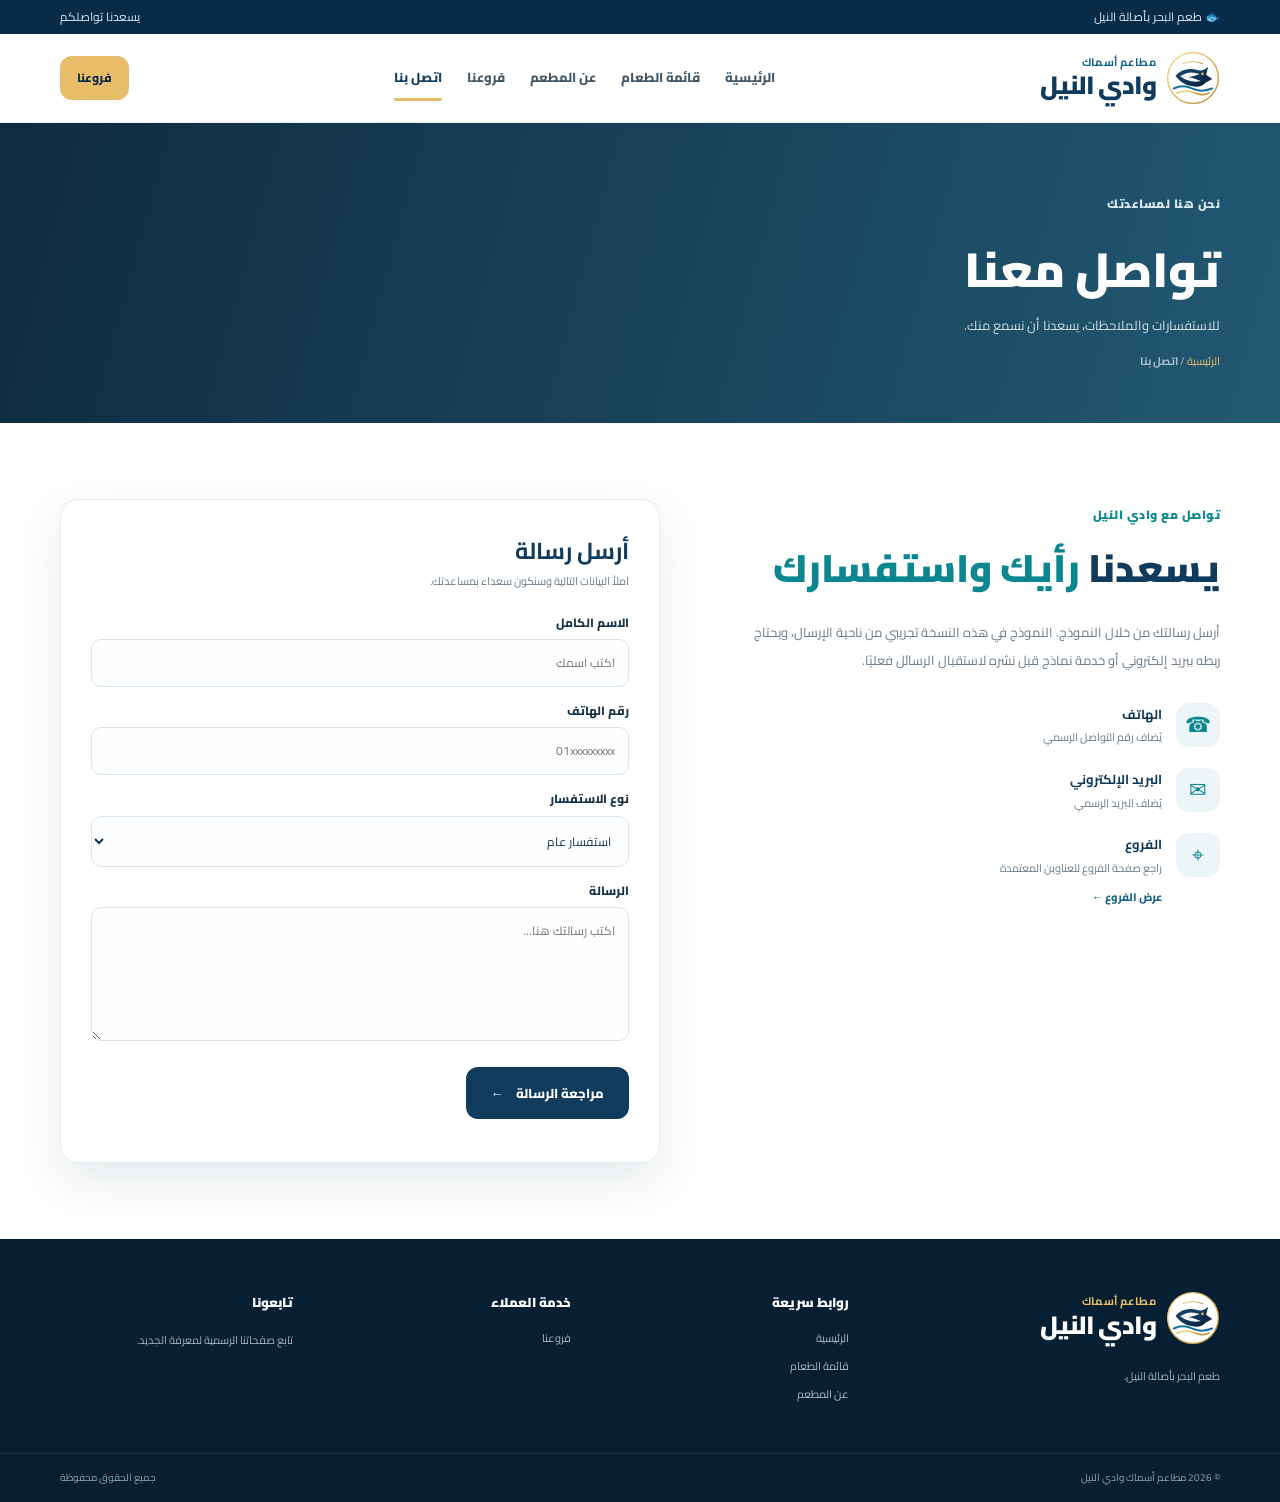
<file: contact.html>
<!DOCTYPE html>
<html lang="ar" dir="rtl"><head><meta charset="UTF-8"><meta name="viewport" content="width=device-width, initial-scale=1.0"><meta name="description" content="تواصل مع مطاعم أسماك وادي النيل."><title>اتصل بنا | وادي النيل</title><link rel="preconnect" href="https://fonts.googleapis.com"><link href="https://fonts.googleapis.com/css2?family=Cairo:wght@400;500;600;700;800;900&display=swap" rel="stylesheet"><link rel="stylesheet" href="assets/style.css"></head>
<body><div class="top-strip"><div class="container top-inner"><span>🐟 طعم البحر بأصالة النيل</span><span>يسعدنا تواصلكم</span></div></div><header class="site-header"><div class="container nav-wrap"><a class="brand" href="index.html"><img class="brand-logo" src="assets/logo.svg" alt="شعار مطاعم أسماك وادي النيل"><span class="brand-text"><small>مطاعم أسماك</small><strong>وادي النيل</strong></span></a><button class="menu-toggle" aria-label="فتح القائمة" aria-expanded="false">☰</button><nav class="main-nav" id="mainNav"><a href="index.html">الرئيسية</a><a href="menu.html">قائمة الطعام</a><a href="about.html">عن المطعم</a><a href="branches.html">فروعنا</a><a class="active" href="contact.html">اتصل بنا</a></nav><div class="nav-actions"><a class="btn btn-gold btn-small" href="branches.html">فروعنا</a></div></div></header>
<main><section class="page-hero"><div class="container"><span class="eyebrow eyebrow-light">نحن هنا لمساعدتك</span><h1>تواصل معنا</h1><p>للاستفسارات والملاحظات، يسعدنا أن نسمع منك.</p><div class="breadcrumbs"><a href="index.html">الرئيسية</a><span> / </span><b>اتصل بنا</b></div></div></section>
<section class="section-pad" id="feedback"><div class="container contact-grid"><div class="contact-intro"><span class="eyebrow">تواصل مع وادي النيل</span><h2>يسعدنا <em>رأيك واستفسارك</em></h2><p>أرسل رسالتك من خلال النموذج. النموذج في هذه النسخة تجريبي من ناحية الإرسال، ويحتاج ربطه ببريد إلكتروني أو خدمة نماذج قبل نشره لاستقبال الرسائل فعليًا.</p><div class="contact-info"><div><span>☎</span><section><h3>الهاتف</h3><p>يُضاف رقم التواصل الرسمي</p></section></div><div><span>✉</span><section><h3>البريد الإلكتروني</h3><p>يُضاف البريد الرسمي</p></section></div><div><span>⌖</span><section><h3>الفروع</h3><p>راجع صفحة الفروع للعناوين المعتمدة</p><a href="branches.html">عرض الفروع ←</a></section></div></div></div>
<form class="contact-form" id="contactForm"><h2>أرسل رسالة</h2><p>املأ البيانات التالية وسنكون سعداء بمساعدتك.</p><label for="name">الاسم الكامل</label><input id="name" name="name" required placeholder="اكتب اسمك"><label for="phone">رقم الهاتف</label><input id="phone" name="phone" required inputmode="tel" placeholder="01xxxxxxxxx"><label for="topic">نوع الاستفسار</label><select id="topic" name="topic"><option>استفسار عام</option><option>قائمة الطعام</option><option>الفروع ومواعيد العمل</option><option>ملاحظات واقتراحات</option></select><label for="message">الرسالة</label><textarea id="message" name="message" rows="5" required placeholder="اكتب رسالتك هنا..."></textarea><button class="btn btn-primary" type="submit">مراجعة الرسالة <span>←</span></button><div class="form-feedback" id="formFeedback" role="status"></div></form></div></section></main>
<footer class="site-footer"><div class="container footer-main"><div class="footer-brand"><a class="brand brand-light" href="index.html"><img class="brand-logo" src="assets/logo.svg" alt="شعار مطاعم أسماك وادي النيل"><span class="brand-text"><small>مطاعم أسماك</small><strong>وادي النيل</strong></span></a><p>طعم البحر بأصالة النيل.</p></div><div><h3>روابط سريعة</h3><a href="index.html">الرئيسية</a><a href="menu.html">قائمة الطعام</a><a href="about.html">عن المطعم</a></div><div><h3>خدمة العملاء</h3><a href="branches.html">فروعنا</a></div><div><h3>تابعونا</h3><p>تابع صفحاتنا الرسمية لمعرفة الجديد.</p></div></div><div class="footer-bottom"><div class="container"><span>© <span class="year"></span> مطاعم أسماك وادي النيل</span><span>جميع الحقوق محفوظة</span></div></div></footer><script src="assets/script.js"></script></body></html>
</file>
<file: assets/style.css>
@import url('https://fonts.googleapis.com/css2?family=Cairo:wght@400;500;600;700;800;900&display=swap');
:root{--navy:#103b5c;--navy-deep:#082b48;--blue:#17648a;--teal:#0c8790;--gold:#e7bd69;--gold-deep:#c99a3d;--ink:#173247;--muted:#687b89;--pale:#f3f8fb;--line:#e3ebf0;--white:#fff;--shadow:0 18px 48px rgba(13,51,77,.11)}
*{box-sizing:border-box}html{scroll-behavior:smooth}body{margin:0;font-family:'Cairo',Tahoma,Arial,sans-serif;color:var(--ink);background:#fff;line-height:1.8}img{display:block;max-width:100%;object-fit:cover}a{color:inherit;text-decoration:none}.container{width:min(1160px,calc(100% - 44px));margin-inline:auto}.top-strip{background:var(--navy-deep);color:#dbe8f0;font-size:12px}.top-inner{display:flex;justify-content:space-between;align-items:center;min-height:34px}.site-header{position:sticky;top:0;z-index:20;background:rgba(255,255,255,.96);backdrop-filter:blur(12px);border-bottom:1px solid rgba(16,59,92,.08)}.nav-wrap{min-height:88px;display:flex;align-items:center;justify-content:space-between;gap:24px}.brand{display:inline-flex;align-items:center;gap:10px;flex-shrink:0}.brand-logo{width:54px;height:54px;object-fit:contain;flex-shrink:0}.brand-text{display:flex;flex-direction:column;line-height:1.25}.brand-text small{font-size:11px;font-weight:700;color:var(--blue);letter-spacing:.4px}.brand-text strong{font-size:25px;font-weight:900;color:var(--navy);letter-spacing:-1px}.main-nav{display:flex;align-items:center;gap:25px}.main-nav a{font-size:13px;font-weight:800;color:#405666;position:relative;padding:31px 0;white-space:nowrap;transition:.2s}.main-nav a:hover,.main-nav a.active{color:var(--navy)}.main-nav a.active:after{content:"";height:3px;position:absolute;bottom:20px;right:0;left:0;background:var(--gold);border-radius:9px}.nav-actions{display:flex;gap:10px;align-items:center}.menu-toggle{display:none;border:0;background:var(--pale);color:var(--navy);border-radius:10px;width:42px;height:42px;font-size:22px}.btn{display:inline-flex;align-items:center;justify-content:center;gap:12px;padding:13px 24px;border-radius:12px;font-family:inherit;font-size:13px;font-weight:800;border:1px solid transparent;cursor:pointer;transition:transform .2s,box-shadow .2s,background .2s}.btn:hover{transform:translateY(-2px);box-shadow:0 8px 20px #082b481c}.btn-small{padding:10px 16px;font-size:12px}.btn-gold{background:var(--gold);color:var(--navy-deep)}.btn-gold:hover{background:#f0ca7d}.btn-primary{background:var(--navy);color:#fff}.btn-primary:hover{background:var(--blue)}.btn-outline-light{border-color:#ffffff80;color:white;background:#ffffff0c}.btn-outline-dark{border-color:#c8d6df;color:var(--navy);background:#fff}.hero{position:relative;overflow:hidden;min-height:560px;background:var(--navy-deep);isolation:isolate}.hero-bg{position:absolute;inset:0;z-index:-2;background:linear-gradient(90deg,rgba(6,31,50,.12) 0%,rgba(5,32,54,.40) 42%,rgba(5,31,52,.93) 100%),url('https://images.unsplash.com/photo-1519708227418-c8fd9a32b7a2?auto=format&fit=crop&w=2000&q=90') center/cover}.hero:before{content:"";position:absolute;inset:0;z-index:-1;background:radial-gradient(ellipse at 10% 100%,#0a536d35,transparent 45%)}.hero-content{min-height:560px;display:flex;align-items:center;position:relative}.hero-copy{width:min(590px,58%);padding:65px 0 80px;color:white}.eyebrow{display:inline-flex;align-items:center;gap:9px;color:var(--teal);font-size:12px;font-weight:900;letter-spacing:.5px}.eyebrow i{width:22px;height:2px;background:var(--gold);display:inline-block}.eyebrow-light{color:#d9e7ef}.hero h1{font-size:clamp(36px,4.6vw,62px);line-height:1.35;margin:18px 0;font-weight:900;letter-spacing:-1.5px}.hero h1 em,.section-heading h2 em,.story-copy h2 em,.contact-intro h2 em{font-style:normal;color:var(--gold)}.hero-copy>p{max-width:520px;color:#e0e9ee;font-size:15px;line-height:2.1;margin:0 0 25px}.hero-buttons{display:flex;gap:12px;flex-wrap:wrap}.hero-trust{display:flex;gap:20px;flex-wrap:wrap;margin-top:30px;color:#d6e4ec;font-size:11px}.hero-trust b{display:inline-grid;place-items:center;background:#ffffff1b;color:var(--gold);width:19px;height:19px;border-radius:50%;margin-left:5px}.hero-stamp{position:absolute;left:6%;bottom:70px;width:112px;height:112px;border:1px solid #ffffff80;border-radius:50%;display:flex;align-items:center;justify-content:center;flex-direction:column;color:white;transform:rotate(-10deg);background:#082b483d;backdrop-filter:blur(5px)}.hero-stamp span{font-size:17px;font-weight:900}.hero-stamp b{font-size:21px;color:var(--gold);line-height:1.3}.hero-stamp small{font-size:7px;letter-spacing:2px}.hero-wave{position:absolute;bottom:-1px;left:0;right:0;height:23px;background:#fff;clip-path:polygon(0 55%,8% 20%,16% 55%,25% 25%,34% 60%,43% 25%,52% 55%,61% 20%,70% 55%,79% 25%,88% 60%,96% 20%,100% 40%,100% 100%,0 100%)}.section-pad{padding:76px 0}.benefits{padding:28px 0;border-bottom:1px solid var(--line)}.benefit-grid{display:grid;grid-template-columns:repeat(4,1fr);gap:24px}.benefit{display:flex;align-items:center;gap:15px;border-left:1px solid var(--line);padding-left:16px}.benefit:last-child{border-left:0}.benefit-icon{display:grid;place-items:center;flex-shrink:0;width:50px;height:50px;background:#edf5f8;color:var(--blue);border-radius:15px;font-size:25px}.benefit h3{margin:0 0 2px;font-size:14px;font-weight:900}.benefit p{margin:0;font-size:11px;color:var(--muted)}.section-heading{text-align:center;max-width:680px;margin:0 auto 35px}.section-heading h2{font-size:clamp(27px,3vw,39px);line-height:1.4;margin:10px 0;color:var(--navy);font-weight:900}.section-heading h2 em{color:var(--teal)}.section-heading>p{margin:0;color:var(--muted);font-size:13px}.food-grid{display:grid;grid-template-columns:repeat(4,1fr);gap:17px}.food-card{position:relative;display:block;height:320px;overflow:hidden;border-radius:17px;background:#dbe6eb;box-shadow:var(--shadow)}.food-card img{width:100%;height:100%;transition:transform .5s}.food-card:hover img{transform:scale(1.07)}.food-card-shade{position:absolute;inset:0;background:linear-gradient(0deg,rgba(5,32,52,.95),transparent 68%)}.food-card-info{position:absolute;bottom:0;right:0;left:0;padding:22px;color:#fff}.food-card-info small{font-size:10px;color:var(--gold);font-weight:800}.food-card-info h3{font-size:23px;margin:0 0 6px;font-weight:900}.food-card-info>span{font-size:11px;color:#e5edf2}.food-card-info b{color:var(--gold);margin-right:6px}.center-action{text-align:center;margin-top:30px}.story-section{background:var(--pale)}.story-grid{display:grid;grid-template-columns:1fr 1fr;gap:70px;align-items:center}.story-image{height:430px;position:relative}.story-image>img{width:100%;height:100%;border-radius:20px;box-shadow:var(--shadow)}.image-note{position:absolute;bottom:22px;right:-20px;background:var(--gold);color:var(--navy-deep);border-radius:14px;padding:13px 24px;display:flex;flex-direction:column;box-shadow:0 10px 25px #0a2b4420}.image-note strong{font-size:19px;font-weight:900}.image-note span{font-size:11px}.story-copy h2,.contact-intro h2{font-size:clamp(29px,3vw,42px);line-height:1.5;color:var(--navy);margin:12px 0 20px;font-weight:900}.story-copy h2 em,.contact-intro h2 em{color:var(--teal)}.story-copy p,.contact-intro>p{font-size:13px;line-height:2.2;color:var(--muted);margin:0 0 15px}.text-link{display:inline-flex;gap:10px;align-items:center;color:var(--blue);font-size:13px;font-weight:900;margin-top:10px}.text-link span{color:var(--gold-deep)}.branches-section{background:#fff}.branch-cards{display:grid;grid-template-columns:repeat(3,1fr);gap:17px}.branch-card{display:flex;gap:15px;align-items:flex-start;border:1px solid var(--line);padding:24px;border-radius:16px;background:#fff;transition:.25s}.branch-card:hover{border-color:#b7d0de;transform:translateY(-4px);box-shadow:var(--shadow)}.branch-symbol{width:43px;height:43px;flex-shrink:0;border-radius:13px;background:#edf5f8;color:var(--teal);display:grid;place-items:center;font-size:24px}.branch-card h3{font-size:17px;color:var(--navy);margin:0 0 4px;font-weight:900}.branch-card p{font-size:11px;color:var(--muted);margin:0 0 9px}.branch-card a{font-size:11px;color:var(--blue);font-weight:900}.cta-band{background:linear-gradient(110deg,var(--navy),var(--navy-deep));color:white;padding:48px 0;position:relative;overflow:hidden}.cta-band:after{content:"";position:absolute;width:340px;height:340px;border:1px solid #ffffff13;border-radius:50%;left:-80px;top:-180px;box-shadow:0 0 0 25px #ffffff08,0 0 0 50px #ffffff05}.cta-inner{display:flex;justify-content:space-between;align-items:center;gap:30px;position:relative;z-index:1}.cta-inner h2{font-size:30px;margin:7px 0 0;font-weight:900}.cta-inner p{margin:4px 0 0;color:#d2e0e9;font-size:12px}.site-footer{background:#071f33;color:#c7d7e1}.footer-main{display:grid;grid-template-columns:1.4fr 1fr 1fr 1fr;gap:45px;padding:52px 0 40px}.brand-light .brand-text strong{color:#fff}.brand-light .brand-text small{color:var(--gold)}.brand-light .brand-logo{width:54px;height:54px}.footer-brand p,.footer-main>div>p{font-size:11px;color:#9eb4c2;line-height:2;max-width:260px}.footer-main h3{font-size:13px;color:white;margin:0 0 15px;font-weight:900}.footer-main>div:not(.footer-brand)>a,.footer-main>div>span{display:block;font-size:11px;color:#a9bdc9;margin:8px 0}.footer-main a:hover{color:var(--gold)}.social-links{display:flex;gap:8px}.social-links a{width:31px;height:31px;border:1px solid #ffffff30;border-radius:50%;display:grid;place-items:center;font-weight:900}.footer-bottom{border-top:1px solid #ffffff16;padding:15px 0;font-size:10px;color:#8ea6b5}.footer-bottom .container{display:flex;justify-content:space-between;gap:15px}.page-hero{background:linear-gradient(105deg,rgba(6,36,58,.97),rgba(16,74,103,.92)),url('https://images.unsplash.com/photo-1519708227418-c8fd9a32b7a2?auto=format&fit=crop&w=1800&q=80') center 45%/cover;padding:65px 0 52px;color:white}.page-hero h1{font-size:clamp(34px,4vw,48px);font-weight:900;margin:9px 0 0}.page-hero p{margin:2px 0 14px;color:#d4e1e9;font-size:13px}.breadcrumbs{font-size:11px;color:#a9c1cf}.breadcrumbs a{color:var(--gold)}.menu-notice{background:#f7f9fb;border:1px solid var(--line);border-right:4px solid var(--gold);padding:16px 20px;border-radius:10px;margin-bottom:35px}.menu-notice strong{font-size:13px;color:var(--navy)}.menu-notice p{font-size:12px;color:var(--muted);margin:4px 0 0}.menu-category{margin:40px 0 55px;scroll-margin-top:110px}.category-heading{display:flex;align-items:center;gap:15px;margin-bottom:22px}.category-heading>span{width:52px;height:52px;border-radius:15px;background:#eaf3f7;display:grid;place-items:center;color:var(--teal);font-weight:900;font-size:18px}.category-heading h2{margin:0;font-size:25px;color:var(--navy);font-weight:900}.category-heading p{margin:0;color:var(--muted);font-size:12px}.menu-items{display:grid;grid-template-columns:repeat(2,1fr);gap:18px}.menu-item{display:flex;gap:17px;align-items:center;border:1px solid var(--line);padding:13px;border-radius:16px;background:white;transition:.2s}.menu-item:hover{box-shadow:var(--shadow);border-color:#c2d6e0}.menu-item img{width:145px;height:130px;border-radius:11px;flex-shrink:0}.menu-item h3{margin:0 0 5px;font-size:17px;font-weight:900;color:var(--navy)}.menu-item p{margin:0 0 8px;font-size:11px;color:var(--muted);line-height:1.9}.price{font-size:11px;color:#9a6d1b;font-weight:800}.menu-cta{text-align:center;background:var(--pale);padding:34px;border-radius:18px}.menu-cta h2{font-size:24px;color:var(--navy);margin:0 0 5px}.menu-cta p{font-size:12px;color:var(--muted);margin:0 0 18px}.values-section{background:var(--pale)}.value-grid{display:grid;grid-template-columns:repeat(4,1fr);gap:16px}.value-card{background:#fff;border:1px solid var(--line);border-radius:16px;padding:25px 22px;text-align:center}.value-card>span{display:grid;place-items:center;margin:0 auto 12px;width:48px;height:48px;border-radius:15px;background:#eaf3f7;color:var(--teal);font-size:23px}.value-card h3{font-size:16px;margin:0 0 7px;color:var(--navy)}.value-card p{font-size:11px;line-height:2;color:var(--muted);margin:0}.about-grid{padding-top:5px;padding-bottom:5px}.branches-list{display:grid;gap:22px}.branch-detail{display:grid;grid-template-columns: .9fr 1.1fr;gap:30px;align-items:center;padding:18px;border:1px solid var(--line);border-radius:20px}.branch-detail img{width:100%;height:260px;border-radius:14px}.branch-tag{font-size:10px;color:var(--gold-deep);font-weight:900}.branch-detail h2{font-size:26px;color:var(--navy);margin:4px 0 10px}.branch-detail p,.branch-detail li{font-size:12px;color:var(--muted)}.branch-detail ul{list-style:none;padding:0;margin:12px 0}.branch-detail li{margin:6px 0}.contact-grid{display:grid;grid-template-columns:.9fr 1.1fr;gap:70px;align-items:start}.contact-info{display:grid;gap:18px;margin-top:28px}.contact-info>div{display:flex;gap:14px;align-items:flex-start}.contact-info>div>span{width:44px;height:44px;display:grid;place-items:center;border-radius:13px;background:#edf5f8;color:var(--teal);font-size:21px}.contact-info h3{font-size:13px;margin:0;color:var(--navy)}.contact-info p,.contact-info a{font-size:11px;color:var(--muted);margin:2px 0}.contact-info a{color:var(--blue);font-weight:800}.contact-form{padding:30px;border:1px solid var(--line);border-radius:18px;box-shadow:var(--shadow)}.contact-form h2{font-size:23px;color:var(--navy);margin:0}.contact-form>p{font-size:11px;color:var(--muted);margin:0 0 20px}.contact-form label{display:block;font-size:12px;font-weight:800;color:var(--ink);margin:13px 0 6px}.contact-form input,.contact-form select,.contact-form textarea{width:100%;font:inherit;font-size:12px;border:1px solid #dce5eb;border-radius:10px;padding:12px 13px;background:#fbfdfe;color:var(--ink);outline:none}.contact-form input:focus,.contact-form select:focus,.contact-form textarea:focus{border-color:var(--teal);box-shadow:0 0 0 3px #0c879015}.contact-form textarea{resize:vertical}.contact-form button{margin-top:17px}.form-feedback{font-size:12px;color:var(--teal);margin-top:13px}.copy-message{margin-top:10px!important}
@media(max-width:1000px){.main-nav{gap:15px}.main-nav a{font-size:12px}.nav-wrap{gap:14px}.brand-text strong{font-size:22px}.hero-copy{width:65%}.food-card{height:270px}.benefit-grid{grid-template-columns:repeat(2,1fr)}.benefit:nth-child(2){border-left:0}.footer-main{gap:25px}.story-grid{gap:40px}}
@media(max-width:760px){.container{width:min(100% - 30px,560px)}.top-inner{min-height:30px;font-size:10px}.nav-wrap{min-height:72px;flex-wrap:wrap;gap:10px}.brand-logo{width:46px;height:46px}.brand-text strong{font-size:21px}.menu-toggle{display:block;margin-right:auto}.nav-actions{display:none}.main-nav{display:none;order:5;flex-direction:column;align-items:stretch;gap:0;width:100%;padding:5px 0 15px}.main-nav.is-open{display:flex}.main-nav a{padding:10px 12px;border-radius:8px;font-size:13px}.main-nav a.active:after{display:none}.main-nav a.active{background:var(--pale)}.hero,.hero-content{min-height:570px}.hero-bg{background:linear-gradient(0deg,rgba(5,31,52,.97) 0%,rgba(5,31,52,.80) 46%,rgba(5,31,52,.24) 100%),url('https://images.unsplash.com/photo-1519708227418-c8fd9a32b7a2?auto=format&fit=crop&w=1200&q=85') center/cover}.hero-copy{width:100%;padding:120px 0 70px}.hero h1{font-size:39px}.hero-copy>p{font-size:13px}.hero-stamp{left:16px;top:20px;bottom:auto;width:78px;height:78px}.hero-stamp span{font-size:13px}.hero-stamp b{font-size:16px}.hero-stamp small{font-size:5px}.hero-trust{gap:10px}.section-pad{padding:54px 0}.benefit-grid{gap:20px 12px}.benefit{gap:10px;padding-left:8px}.benefit-icon{width:42px;height:42px;font-size:21px}.benefit h3{font-size:12px}.benefit p{font-size:10px}.food-grid{grid-template-columns:repeat(2,1fr);gap:12px}.food-card{height:230px;border-radius:13px}.food-card-info{padding:14px}.food-card-info h3{font-size:19px}.food-card-info small{font-size:9px}.food-card-info>span{font-size:10px}.section-heading{margin-bottom:25px}.section-heading h2{font-size:28px}.story-grid,.contact-grid{grid-template-columns:1fr;gap:32px}.story-image{height:300px;margin-left:10px}.image-note{right:-8px;bottom:15px}.story-copy h2,.contact-intro h2{font-size:30px}.branch-cards{grid-template-columns:1fr}.branch-card{padding:18px}.cta-inner{align-items:flex-start;flex-direction:column}.cta-inner h2{font-size:25px}.footer-main{grid-template-columns:repeat(2,1fr);gap:25px 18px;padding:40px 0 28px}.footer-bottom .container{flex-direction:column;gap:2px}.page-hero{padding:48px 0 35px}.page-hero h1{font-size:35px}.menu-items{grid-template-columns:1fr}.menu-item img{width:115px;height:115px}.menu-item{gap:12px}.menu-item h3{font-size:15px}.menu-item p{font-size:10px}.category-heading h2{font-size:21px}.value-grid{grid-template-columns:repeat(2,1fr);gap:12px}.value-card{padding:20px 13px}.branch-detail{grid-template-columns:1fr;gap:18px;padding:13px}.branch-detail img{height:220px}.contact-form{padding:22px}.menu-cta{padding:26px 18px}}
@media(max-width:380px){.hero h1{font-size:33px}.food-card{height:200px}.food-card-info h3{font-size:17px}.brand-logo{width:42px;height:42px}.brand-text strong{font-size:19px}.menu-item{align-items:flex-start}.menu-item img{width:95px;height:100px}.hero-buttons .btn{width:100%}}

/* Brand logo sizing and mobile safety */
.brand-logo{display:block;object-fit:contain;max-width:100%;}
.brand{min-width:0;}
</file>
